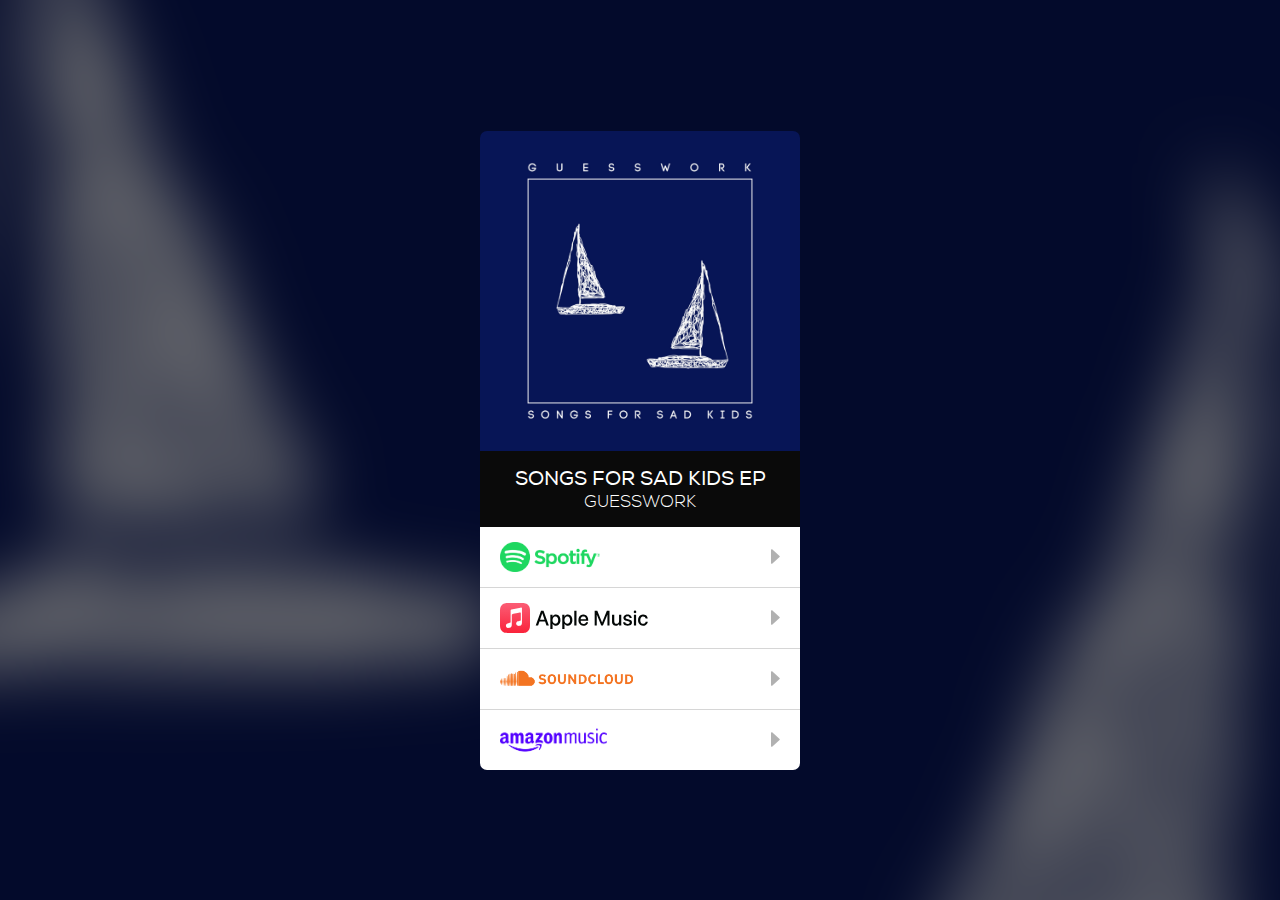
<file: listen/songs-for-sad-kids.html>
<!DOCTYPE html>
<html>
    <head>
        <title>Songs for Sad Kids EP</title>
        <link rel="icon" href="../images/logo.png" />
        <link rel="stylesheet" href="../styles/listen.css" />
        <meta data-n-head="ssr" name="viewport" content="width=device-width, initial-scale=1">
        <!-- Meta Pixel Code -->
        <script>
            !function(f,b,e,v,n,t,s)
            {if(f.fbq)return;n=f.fbq=function(){n.callMethod?
            n.callMethod.apply(n,arguments):n.queue.push(arguments)};
            if(!f._fbq)f._fbq=n;n.push=n;n.loaded=!0;n.version='2.0';
            n.queue=[];t=b.createElement(e);t.async=!0;
            t.src=v;s=b.getElementsByTagName(e)[0];
            s.parentNode.insertBefore(t,s)}(window, document,'script',
            'https://connect.facebook.net/en_US/fbevents.js');
            fbq('init', '1552396145176477');
            fbq('track', 'PageView');
        </script>
        <noscript><img height="1" width="1" style="display:none"
        src="https://www.facebook.com/tr?id=1552396145176477&ev=PageView&noscript=1"
        /></noscript>
        <!-- End Meta Pixel Code -->
    </head>
    <body>
        <div class="main">
            <div class="container">
                <div class="header">
                    <img class="album" src="images/songs-for-sad-kids.jpg" />
                    <div class="info">
                        <h1>Songs for Sad Kids EP</h1>
                        <a href="https://www.instagram.com/itsallguesswork/" target="_blank"><h2>Guesswork</h2></a>
                    </div>
                </div>
                <div class="links">
                    <div class="link-item">
    <a href="https://open.spotify.com/album/5xLsh4vtYgGYXBYsqW1jl5" class="link" onclick="fbq('trackCustom', 'Open Spotify');" target="_blank">
        <img class="logo" src="images/spotify.png" />
        <div class="arrow-container">
            <img class="arrow" src="images/arrow.svg" />
        </div>
    </a>
</div><div class="link-item">
    <a href="https://music.apple.com/us/album/songs-for-sad-kids-ep/1619988451" class="link" onclick="fbq('trackCustom', 'Open Apple Music');" target="_blank">
        <img class="logo" src="images/applemusic.svg" />
        <div class="arrow-container">
            <img class="arrow" src="images/arrow.svg" />
        </div>
    </a>
</div><div class="link-item">
    <a href="https://soundcloud.com/itsguesswork/sets/songs-for-sad-kids" class="link" onclick="fbq('trackCustom', 'Open SoundCloud');" target="_blank">
        <img class="logo" src="images/soundcloud.png" />
        <div class="arrow-container">
            <img class="arrow" src="images/arrow.svg" />
        </div>
    </a>
</div><div class="link-item">
    <a href="https://music.amazon.com/albums/B09Y9FPK9M" class="link" onclick="fbq('trackCustom', 'Open Amazon Music');" target="_blank">
        <img class="logo" src="images/amazonmusic.png" />
        <div class="arrow-container">
            <img class="arrow" src="images/arrow.svg" />
        </div>
    </a>
</div>
                </div>
            </div>
        </div>
        <div class="background">
            <img src="images/songs-for-sad-kids.jpg" />
        </div>
    </body>
</html>
</file>
<file: styles/listen.css>
@font-face {
    font-family: "Nexa";
    font-weight: 400;
    src: url(fonts/Nexa-Regular.ttf);
}

@font-face {
    font-family: "Nexa";
    font-weight: 300;
    src: url(fonts/Nexa-Light.ttf);
}

body {
    margin: 0;
}

.main {
    align-items: center;
    display: flex;
    min-height: calc(100vh - 60px);
    justify-content: center;
    padding: 30px 0;
    width: 100%;
}

.container {
    border-radius: 7px;
    overflow: hidden;
    width: 320px;
}

.header {
    display: flex;
    flex-direction: column;
}

.album {
    width: 320px;
    height: 320px;
}

.info {
    background: #0A0A0A;
    margin: 0;
    padding: 15px 0;
}

.info a {
    text-decoration: none;
}

.info h1, h2 {
    color: #FFFFFF;
    font-family: "Nexa", sans-serif;
    margin: 0;
    text-align: center;
}

.info h1 {
    font-size: 20px;
    font-weight: 400;
    text-transform: uppercase;
}

.info h2 {
    font-size: 17px;
    font-weight: 300;
    text-transform: uppercase;
}

.background {
    align-items: center;
    background: #000000;
    display: flex;
    height: 100vh;
    justify-content: center;
    left: 0;
    position: fixed;
    top: 0;
    width: 100vw;
    z-index: -1;
}

.background img {
    filter: blur(35px);
    object-fit: cover;
    /* max-width: 150%; */
    /* max-height: 200%; */
    opacity: 0.5;
}

.link {
    align-items: center;
    background: #FFFFFF;
    display: flex;
    justify-content: space-between;
    padding: 15px 20px;
}

.link:hover {
    background: #F7F7F7;
}

.link:hover .arrow {
    animation: pulse 1s ease-in infinite;
}

.link-item {
    border-bottom: 1px solid #d6d6d6;
}

.link-item:last-of-type {
    border-bottom: none;
}

.link img {
    height: 30px;
}

.link .arrow-container {
    height: 15px;
    padding: 0 9px 0 0;
    position: relative;
}

.link .arrow {
    height: 15px;
    left: 0;
    opacity: 0.3;
    position: absolute;
}

@keyframes pulse {
    0% {
        left: 0;
    }
    50% {
        left: 3px;
    }
}
</file>
